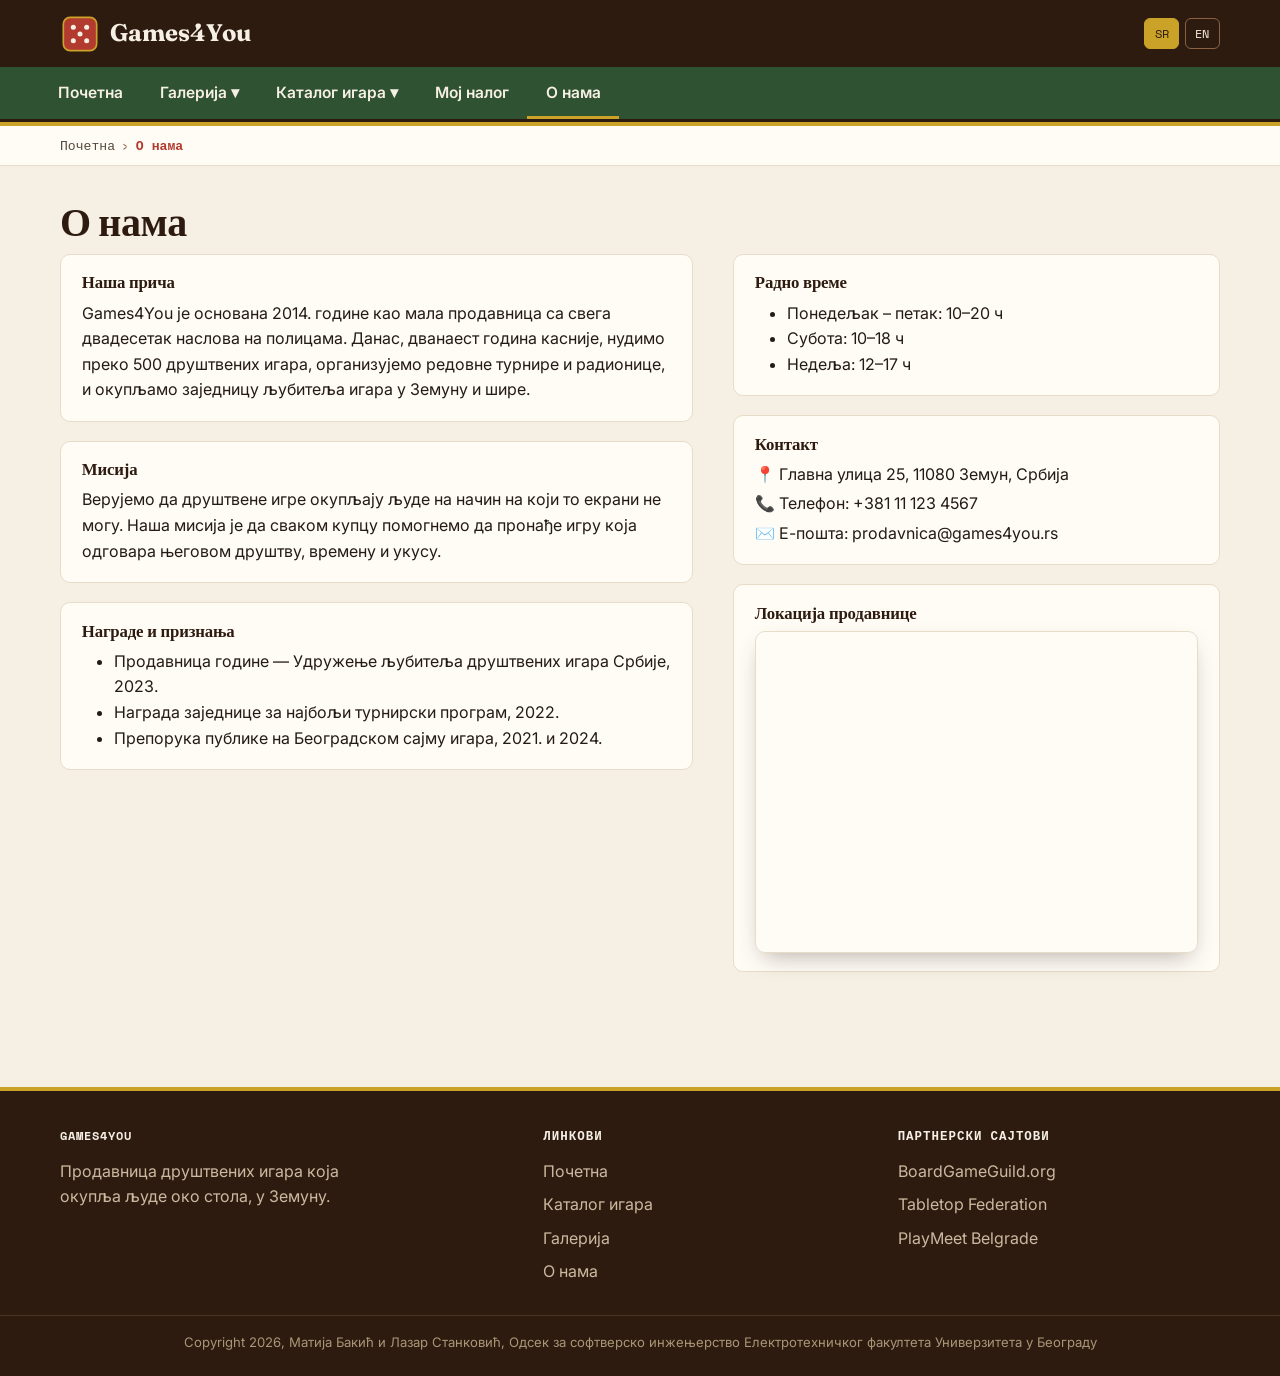
<file: about.html>
<!DOCTYPE html>
<html lang="sr">
<head>
<meta charset="UTF-8">
<meta name="viewport" content="width=device-width, initial-scale=1.0">
<title>Games4You — О нама</title>
<link rel="icon" href="assets/favicon.svg" type="image/svg+xml">
<link rel="preconnect" href="https://fonts.googleapis.com">
<link href="https://fonts.googleapis.com/css2?family=Fraunces:wght@500;600;700&family=Inter:wght@400;500;600;700&family=Space+Mono:wght@400;700&display=swap" rel="stylesheet">
<link href="https://cdn.jsdelivr.net/npm/bootstrap@5.3.3/dist/css/bootstrap.min.css" rel="stylesheet">
<link rel="stylesheet" href="css/style.css">
</head>
<body>

<div id="site-header"></div>
<div id="site-breadcrumbs"></div>

<main>
  <div class="page-shell">
    <h1 id="pageTitle"></h1>

    <div class="about-grid">
      <div>
        <div class="info-card">
          <h3 id="historyTitle"></h3>
          <p id="historyText" class="mb-0"></p>
        </div>
        <div class="info-card">
          <h3 id="missionTitle"></h3>
          <p id="missionText" class="mb-0"></p>
        </div>
        <div class="info-card">
          <h3 id="awardsTitle"></h3>
          <ul id="awardsList" class="mb-0"></ul>
        </div>
      </div>

      <div>
        <div class="info-card">
          <h3 id="hoursTitle"></h3>
          <ul id="hoursList" class="mb-0"></ul>
        </div>
        <div class="info-card">
          <h3 id="contactTitle"></h3>
          <p id="addressText" class="mb-1"></p>
          <p id="phoneText" class="mb-1"></p>
          <p id="emailText" class="mb-0"></p>
        </div>
        <div class="info-card">
          <h3 id="mapTitle"></h3>
          <div class="map-frame">
            <iframe id="mapFrame" loading="lazy" title="Store location map"
              src="https://www.openstreetmap.org/export/embed.html?bbox=20.3950%2C44.8380%2C20.4080%2C44.8480&layer=mapnik&marker=44.8430%2C20.4010"></iframe>
          </div>
        </div>
      </div>
    </div>
  </div>
</main>

<div id="site-footer"></div>

<script src="js/data.js"></script>
<script src="js/i18n.js"></script>
<script src="js/layout.js"></script>
<script src="js/about.js"></script>
<script src="https://cdn.jsdelivr.net/npm/bootstrap@5.3.3/dist/js/bootstrap.bundle.min.js"></script>
</body>
</html>
</file>
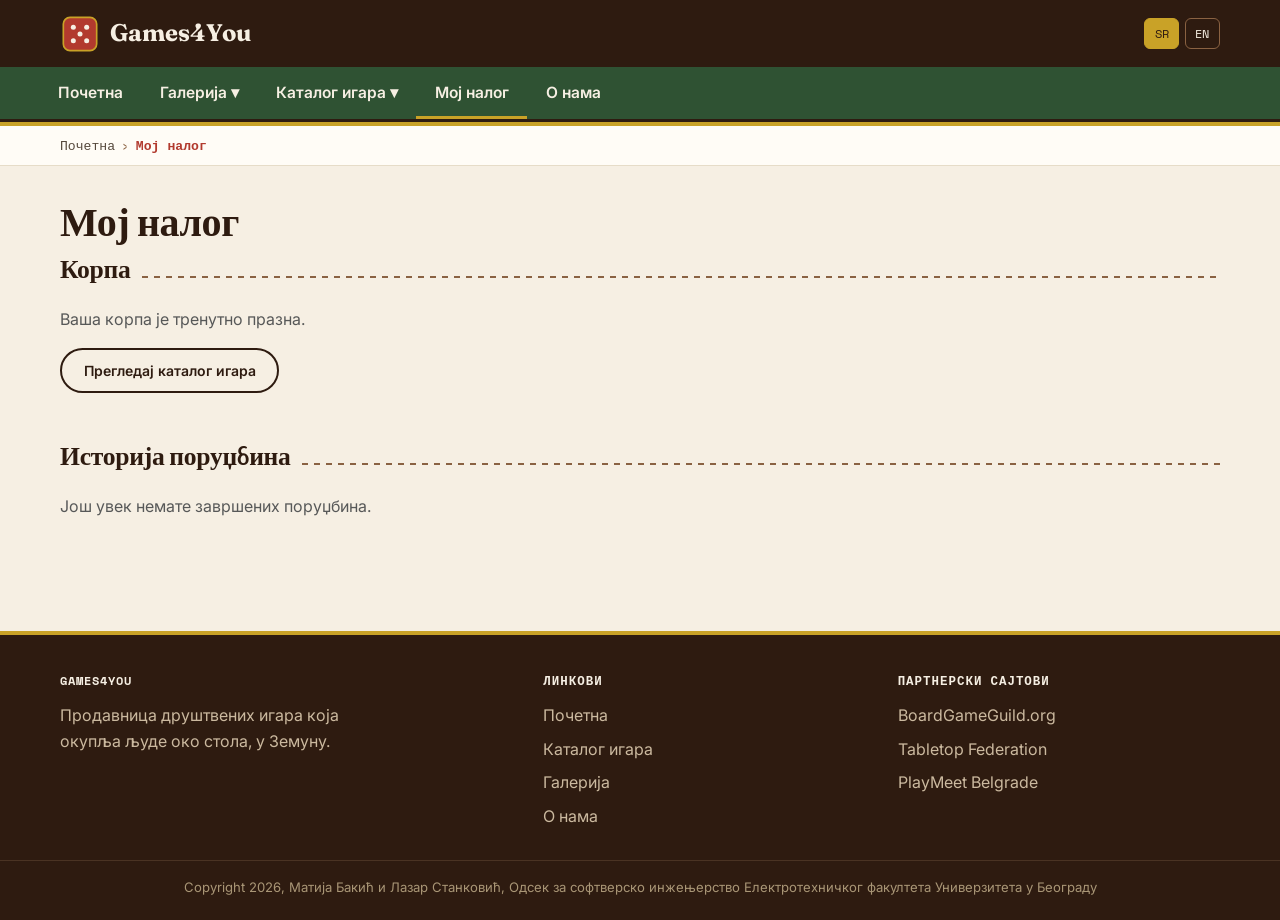
<file: account.html>
<!DOCTYPE html>
<html lang="sr">
<head>
<meta charset="UTF-8">
<meta name="viewport" content="width=device-width, initial-scale=1.0">
<title>Games4You — Мој налог</title>
<link rel="icon" href="assets/favicon.svg" type="image/svg+xml">
<link rel="preconnect" href="https://fonts.googleapis.com">
<link href="https://fonts.googleapis.com/css2?family=Fraunces:wght@500;600;700&family=Inter:wght@400;500;600;700&family=Space+Mono:wght@400;700&display=swap" rel="stylesheet">
<link href="https://cdn.jsdelivr.net/npm/bootstrap@5.3.3/dist/css/bootstrap.min.css" rel="stylesheet">
<link rel="stylesheet" href="css/style.css">
</head>
<body>

<div id="site-header"></div>
<div id="site-breadcrumbs"></div>

<main>
  <div class="page-shell">
    <h1 id="pageTitle"></h1>

    <div class="section-title" style="margin-top:0;"><h2 id="cartTitle"></h2><div class="rule"></div></div>
    <p id="checkoutMsg" class="mono" style="color:var(--felt);font-weight:700;display:none;"></p>
    <div id="cartArea"></div>

    <div class="section-title"><h2 id="historyTitle"></h2><div class="rule"></div></div>
    <div id="historyArea"></div>
  </div>
</main>

<div id="site-footer"></div>

<script src="js/data.js"></script>
<script src="js/i18n.js"></script>
<script src="js/layout.js"></script>
<script src="js/account.js"></script>
<script src="https://cdn.jsdelivr.net/npm/bootstrap@5.3.3/dist/js/bootstrap.bundle.min.js"></script>
</body>
</html>
</file>
<file: css/style.css>
:root {
  --wood-dark:   #2E1B10;
  --wood:        #5C3A22;
  --wood-light:  #8A6242;
  --felt:        #2F5233;
  --felt-light:  #3E6B45;
  --dice-red:    #B23A2E;
  --dice-red-dk: #8E2C22;
  --gold:        #C9A227;
  --cream:       #F6EFE3;
  --cream-panel: #FFFCF6;
  --ink:         #241B14;
  --ink-soft:    #55483C;

  --font-display: "Fraunces", Georgia, serif;
  --font-body: "Inter", "Segoe UI", sans-serif;
  --font-mono: "Space Mono", "Courier New", monospace;

  --radius-box: 10px;
  --shadow-box: 0 10px 24px -8px rgba(46, 27, 16, 0.35);
}

* { box-sizing: border-box; }

html { scroll-behavior: smooth; }

body {
  background: var(--cream);
  color: var(--ink);
  font-family: var(--font-body);
  font-size: 16px;
  line-height: 1.6;
  margin: 0;
  min-height: 100vh;
  display: flex;
  flex-direction: column;
}

main { flex: 1 0 auto; }

h1, h2, h3, h4, .display-font {
  font-family: var(--font-display);
  color: var(--wood-dark);
  font-weight: 600;
  letter-spacing: -0.01em;
}

a { color: var(--dice-red); text-decoration: none; }
a:hover { color: var(--dice-red-dk); text-decoration: underline; }

:focus-visible {
  outline: 3px solid var(--gold);
  outline-offset: 2px;
}

@media (prefers-reduced-motion: reduce) {
  *, *::before, *::after { animation-duration: 0.001ms !important; transition-duration: 0.001ms !important; }
}

.mono { font-family: var(--font-mono); }

.btn-g4y {
  background: var(--dice-red);
  border: none;
  color: #fff;
  font-family: var(--font-body);
  font-weight: 600;
  padding: 0.65rem 1.4rem;
  border-radius: 999px;
  transition: background 0.15s ease, transform 0.15s ease;
}
.btn-g4y:hover { background: var(--dice-red-dk); color: #fff; transform: translateY(-1px); }
.btn-g4y-outline {
  background: transparent;
  border: 2px solid var(--wood-dark);
  color: var(--wood-dark);
  font-weight: 600;
  padding: 0.6rem 1.35rem;
  border-radius: 999px;
  transition: all 0.15s ease;
}
.btn-g4y-outline:hover { background: var(--wood-dark); color: var(--cream); }

/* Header */
.site-header {
  background: var(--wood-dark);
  color: var(--cream);
  border-bottom: 4px solid var(--gold);
}
.topbar {
  display: flex;
  align-items: center;
  justify-content: space-between;
  padding: 0.85rem 1.25rem;
  max-width: 1200px;
  margin: 0 auto;
  gap: 1rem;
}
.brand {
  display: flex;
  align-items: center;
  gap: 0.6rem;
  color: var(--cream);
  font-family: var(--font-display);
  font-size: 1.5rem;
  font-weight: 700;
}
.brand:hover { color: var(--gold); text-decoration: none; }
.brand svg { height: 40px; width: 40px; flex-shrink: 0; }

.lang-switch { display: flex; gap: 0.35rem; }
.lang-switch button {
  background: transparent;
  border: 1.5px solid var(--wood-light);
  color: var(--cream);
  font-family: var(--font-mono);
  font-size: 0.78rem;
  padding: 0.28rem 0.6rem;
  border-radius: 6px;
  cursor: pointer;
  transition: all 0.15s ease;
}
.lang-switch button.active,
.lang-switch button:hover {
  background: var(--gold);
  border-color: var(--gold);
  color: var(--wood-dark);
}

.mobile-nav-toggle {
  background: transparent;
  border: 1.5px solid var(--wood-light);
  color: var(--cream);
  border-radius: 6px;
  padding: 0.3rem 0.55rem;
  display: none;
}

/* Main nav */
.main-nav {
  background: var(--felt);
  border-bottom: 3px solid var(--wood-dark);
}
.main-nav .nav-inner {
  max-width: 1200px;
  margin: 0 auto;
  display: flex;
  flex-wrap: wrap;
}
.main-nav ul {
  list-style: none;
  display: flex;
  margin: 0;
  padding: 0;
  flex-wrap: wrap;
}
.main-nav li { position: relative; }
.main-nav > .nav-inner > ul > li > a,
.main-nav > .nav-inner > ul > li > button.nav-link-btn {
  display: block;
  color: var(--cream);
  font-weight: 600;
  padding: 0.85rem 1.15rem;
  background: transparent;
  border: none;
  font-family: var(--font-body);
  font-size: 0.97rem;
  cursor: pointer;
}
.main-nav li > a:hover,
.main-nav li > button.nav-link-btn:hover,
.main-nav li.active > a,
.main-nav li.active > button.nav-link-btn {
  background: var(--felt-light);
  text-decoration: none;
  color: #fff;
}
.main-nav li.active > a,
.main-nav li.active > button.nav-link-btn {
  box-shadow: inset 0 -3px 0 var(--gold);
}

.dropdown-panel {
  display: none;
  position: absolute;
  top: 100%;
  left: 0;
  background: var(--cream-panel);
  min-width: 220px;
  box-shadow: var(--shadow-box);
  border-radius: 0 0 8px 8px;
  border-top: 3px solid var(--gold);
  z-index: 40;
}
.main-nav li:hover .dropdown-panel,
.main-nav li:focus-within .dropdown-panel {
  display: block;
}
.dropdown-panel a {
  display: block;
  padding: 0.65rem 1.1rem;
  color: var(--ink);
  font-weight: 500;
}
.dropdown-panel a:hover { background: var(--cream); color: var(--dice-red); text-decoration: none; }

/* Breadcrumbs */
.breadcrumb-bar {
  background: var(--cream-panel);
  border-bottom: 1px solid #e6dcc8;
}
.breadcrumb-bar .breadcrumb {
  max-width: 1200px;
  margin: 0 auto;
  padding: 0.55rem 1.25rem;
  font-family: var(--font-mono);
  font-size: 0.82rem;
  color: var(--ink-soft);
}
.breadcrumb-bar a { color: var(--ink-soft); }
.breadcrumb-bar a:hover { color: var(--dice-red); }
.breadcrumb-bar .sep { margin: 0 0.4rem; color: var(--wood-light); }
.breadcrumb-bar .current { color: var(--dice-red); font-weight: 700; }

/* Layout shell */
.page-shell {
  max-width: 1200px;
  margin: 0 auto;
  padding: 2rem 1.25rem 3rem;
}
.with-sidebar {
  display: grid;
  grid-template-columns: 230px 1fr;
  gap: 2rem;
}
.side-nav {
  background: var(--cream-panel);
  border: 1px solid #e6dcc8;
  border-radius: var(--radius-box);
  padding: 0.6rem;
  align-self: start;
}
.side-nav .side-title {
  font-family: var(--font-mono);
  font-size: 0.72rem;
  text-transform: uppercase;
  letter-spacing: 0.08em;
  color: var(--ink-soft);
  padding: 0.5rem 0.7rem 0.2rem;
}
.side-nav a, .side-nav button.side-link-btn {
  display: flex;
  justify-content: space-between;
  align-items: center;
  width: 100%;
  text-align: left;
  background: transparent;
  border: none;
  color: var(--ink);
  font-weight: 600;
  padding: 0.65rem 0.7rem;
  border-radius: 7px;
  margin-bottom: 2px;
  cursor: pointer;
}
.side-nav a:hover, .side-nav button.side-link-btn:hover,
.side-nav a.active, .side-nav button.side-link-btn.active {
  background: var(--felt);
  color: #fff;
  text-decoration: none;
}

/* Hero */
.hero {
  background: linear-gradient(135deg, var(--felt) 0%, var(--felt-light) 55%, var(--wood) 100%);
  color: var(--cream);
  position: relative;
  overflow: hidden;
  border-bottom: 4px solid var(--gold);
}
.hero .hero-inner {
  max-width: 1200px;
  margin: 0 auto;
  padding: 4rem 1.25rem;
  display: grid;
  grid-template-columns: 1.1fr 0.9fr;
  gap: 2rem;
  align-items: center;
  position: relative;
  z-index: 2;
}
.hero h1 {
  color: #fff;
  font-size: clamp(2.1rem, 4vw, 3.2rem);
  margin-bottom: 1rem;
}
.hero p { font-size: 1.1rem; color: #ECE3D0; max-width: 46ch; }
.hero-dice-decor {
  position: absolute;
  inset: 0;
  opacity: 0.10;
  background-image: radial-gradient(circle at 15% 15%, #fff 0 4px, transparent 5px),
                     radial-gradient(circle at 85% 25%, #fff 0 4px, transparent 5px),
                     radial-gradient(circle at 30% 80%, #fff 0 4px, transparent 5px),
                     radial-gradient(circle at 70% 65%, #fff 0 4px, transparent 5px);
  background-size: 400px 400px;
  z-index: 1;
}
.hero-art {
  background: var(--cream-panel);
  border-radius: var(--radius-box);
  box-shadow: var(--shadow-box);
  padding: 1rem;
  transform: rotate(2deg);
}
.hero-art img { border-radius: 6px; display: block; width: 100%; }

/* Section titles */
.section-title {
  display: flex;
  align-items: baseline;
  gap: 0.7rem;
  margin: 3rem 0 1.4rem;
}
.section-title h2 { margin: 0; font-size: 1.6rem; }
.section-title .rule { flex: 1; height: 2px; background: repeating-linear-gradient(90deg, var(--wood-light) 0 6px, transparent 6px 12px); }
.section-title:first-child { margin-top: 0; }

/* Game box card */
.game-box {
  background: var(--cream-panel);
  border: 1px solid #e6dcc8;
  border-radius: var(--radius-box);
  overflow: hidden;
  box-shadow: var(--shadow-box);
  transition: transform 0.18s ease, box-shadow 0.18s ease;
  height: 100%;
  display: flex;
  flex-direction: column;
  position: relative;
}
.game-box:hover { transform: translateY(-5px); box-shadow: 0 16px 30px -10px rgba(46,27,16,0.45); }
.game-box .box-img-wrap { position: relative; aspect-ratio: 4/3; overflow: hidden; background: var(--wood-light); }
.game-box .box-img-wrap img { width: 100%; height: 100%; object-fit: cover; display: block; }
.game-box .ribbon {
  position: absolute;
  top: 12px;
  left: -6px;
  background: var(--dice-red);
  color: #fff;
  font-family: var(--font-mono);
  font-size: 0.68rem;
  font-weight: 700;
  padding: 0.28rem 0.7rem 0.28rem 0.9rem;
  border-radius: 0 4px 4px 0;
  box-shadow: 0 3px 6px rgba(0,0,0,0.3);
  letter-spacing: 0.03em;
}
.game-box .ribbon.gold { background: var(--gold); color: var(--wood-dark); }
.game-box .box-body { padding: 1rem 1.1rem 1.2rem; display: flex; flex-direction: column; flex: 1; }
.game-box .box-group { font-family: var(--font-mono); font-size: 0.68rem; text-transform: uppercase; letter-spacing: 0.08em; color: var(--felt); margin-bottom: 0.2rem; }
.game-box h3 { font-size: 1.15rem; margin: 0 0 0.35rem; }
.game-box .box-tagline { font-size: 0.86rem; color: var(--ink-soft); margin-bottom: 0.6rem; flex: 1; }
.game-box .box-meta { display: flex; gap: 0.8rem; font-family: var(--font-mono); font-size: 0.72rem; color: var(--ink-soft); margin-bottom: 0.7rem; flex-wrap: wrap; }
.game-box .box-footer { display: flex; align-items: center; justify-content: space-between; gap: 0.5rem; }
.game-box .price { font-family: var(--font-mono); font-weight: 700; color: var(--wood-dark); }
.game-box .price .old { text-decoration: line-through; color: var(--ink-soft); font-weight: 400; font-size: 0.82rem; margin-right: 0.35rem; }
.stars { color: var(--gold); letter-spacing: 1px; font-size: 0.9rem; }
.stars .empty { color: #d9cdb4; }

/* Deal/announcement cards */
.deal-card, .announce-card {
  background: var(--cream-panel);
  border: 1px solid #e6dcc8;
  border-left: 5px solid var(--dice-red);
  border-radius: 8px;
  padding: 1rem 1.15rem;
  height: 100%;
}
.announce-card { border-left-color: var(--felt); }
.announce-card .date { font-family: var(--font-mono); font-size: 0.75rem; color: var(--dice-red); font-weight: 700; }
.deal-card .badge-pct {
  display: inline-block;
  background: var(--dice-red);
  color: #fff;
  font-family: var(--font-mono);
  font-weight: 700;
  font-size: 0.78rem;
  padding: 0.15rem 0.5rem;
  border-radius: 5px;
  margin-bottom: 0.4rem;
}

/* Banners */
.partner-banner {
  display: flex;
  align-items: center;
  justify-content: center;
  background: var(--cream-panel);
  border: 1px dashed var(--wood-light);
  border-radius: 8px;
  padding: 1.4rem 1rem;
  height: 100%;
  text-align: center;
  font-family: var(--font-mono);
  font-size: 0.85rem;
  color: var(--ink-soft);
  font-weight: 700;
  transition: all 0.15s ease;
}
.partner-banner:hover { border-color: var(--dice-red); color: var(--dice-red); text-decoration: none; }

/* Filters (catalog) */
.filter-bar {
  display: flex;
  flex-wrap: wrap;
  gap: 0.8rem;
  align-items: center;
  background: var(--cream-panel);
  border: 1px solid #e6dcc8;
  border-radius: var(--radius-box);
  padding: 0.9rem 1rem;
  margin-bottom: 1.6rem;
}
.filter-bar input, .filter-bar select {
  border: 1.5px solid #e0d4bb;
  border-radius: 7px;
  padding: 0.5rem 0.75rem;
  font-family: var(--font-body);
  background: #fff;
}
.filter-bar label { font-family: var(--font-mono); font-size: 0.72rem; text-transform: uppercase; color: var(--ink-soft); margin-right: 0.3rem; }

/* Game detail page */
.game-detail-grid {
  display: grid;
  grid-template-columns: 1fr 1fr;
  gap: 2.5rem;
  margin-bottom: 2.5rem;
}
.game-gallery-main { border-radius: var(--radius-box); overflow: hidden; box-shadow: var(--shadow-box); margin-bottom: 0.6rem; }
.game-gallery-main img { width: 100%; display: block; aspect-ratio: 4/3; object-fit: cover; }
.game-thumbs { display: flex; gap: 0.5rem; }
.game-thumbs img { width: 70px; height: 55px; object-fit: cover; border-radius: 5px; cursor: pointer; border: 2px solid transparent; }
.game-thumbs img.active { border-color: var(--dice-red); }

.stat-badges { display: flex; gap: 0.8rem; flex-wrap: wrap; margin: 1rem 0; }
.stat-badge {
  background: var(--cream-panel);
  border: 1px solid #e6dcc8;
  border-radius: 8px;
  padding: 0.5rem 0.8rem;
  font-family: var(--font-mono);
  font-size: 0.78rem;
  text-align: center;
  min-width: 90px;
}
.stat-badge .val { display: block; font-weight: 700; color: var(--wood-dark); font-size: 0.95rem; }

.price-block { display: flex; align-items: center; gap: 1rem; margin: 1.3rem 0; }
.price-block .price-current { font-family: var(--font-mono); font-size: 1.7rem; font-weight: 700; color: var(--dice-red); }
.price-block .price-old { font-family: var(--font-mono); text-decoration: line-through; color: var(--ink-soft); }

.rate-stars-input { font-size: 1.6rem; cursor: pointer; }
.rate-stars-input span { color: #d9cdb4; }
.rate-stars-input span.on { color: var(--gold); }

.comment-item {
  border-bottom: 1px solid #e6dcc8;
  padding: 0.9rem 0;
}
.comment-item:last-child { border-bottom: none; }
.comment-item .cname { font-weight: 700; color: var(--wood-dark); }
.comment-item .cdate { font-family: var(--font-mono); font-size: 0.72rem; color: var(--ink-soft); }

/* Gallery page */
.gallery-grid { display: grid; grid-template-columns: repeat(3, 1fr); gap: 1rem; }
.gallery-grid img { width: 100%; aspect-ratio: 4/3; object-fit: cover; border-radius: 8px; box-shadow: var(--shadow-box); }
.video-grid { display: grid; grid-template-columns: repeat(3, 1fr); gap: 1.2rem; }
.video-card iframe { width: 100%; aspect-ratio: 16/9; border-radius: 8px; border: none; }
.video-card .vtitle { font-weight: 600; margin-top: 0.5rem; }

/* Account page */
.cart-table { width: 100%; border-collapse: collapse; background: var(--cream-panel); border-radius: var(--radius-box); overflow: hidden; }
.cart-table th { background: var(--wood-dark); color: var(--cream); text-align: left; padding: 0.7rem 0.9rem; font-family: var(--font-mono); font-size: 0.75rem; text-transform: uppercase; }
.cart-table td { padding: 0.7rem 0.9rem; border-bottom: 1px solid #e6dcc8; vertical-align: middle; }
.qty-input { width: 60px; padding: 0.3rem; border: 1.5px solid #e0d4bb; border-radius: 6px; text-align: center; }
.order-card { background: var(--cream-panel); border: 1px solid #e6dcc8; border-radius: var(--radius-box); padding: 1rem 1.2rem; margin-bottom: 1rem; }

/* About page */
.about-grid { display: grid; grid-template-columns: 1.3fr 1fr; gap: 2.5rem; }
.info-card { background: var(--cream-panel); border: 1px solid #e6dcc8; border-radius: var(--radius-box); padding: 1.1rem 1.3rem; margin-bottom: 1.2rem; }
.info-card h3 { font-size: 1.05rem; margin-bottom: 0.5rem; }
.map-frame { border-radius: var(--radius-box); overflow: hidden; box-shadow: var(--shadow-box); border: 1px solid #e6dcc8; }
.map-frame iframe { width: 100%; height: 320px; border: none; display: block; }

/* Footer */
.site-footer {
  background: var(--wood-dark);
  color: #cbb99f;
  border-top: 4px solid var(--gold);
  margin-top: 3rem;
}
.footer-inner {
  max-width: 1200px;
  margin: 0 auto;
  padding: 2.4rem 1.25rem 1.4rem;
  display: grid;
  grid-template-columns: 1.4fr 1fr 1fr;
  gap: 2rem;
}
.site-footer h4 { color: var(--cream); font-family: var(--font-mono); font-size: 0.78rem; text-transform: uppercase; letter-spacing: 0.08em; margin-bottom: 0.9rem; }
.site-footer ul { list-style: none; padding: 0; margin: 0; }
.site-footer li { margin-bottom: 0.5rem; }
.site-footer a { color: #cbb99f; }
.site-footer a:hover { color: var(--gold); }
.footer-bottom {
  border-top: 1px solid #4a3323;
  text-align: center;
  padding: 1rem 1.25rem 1.4rem;
  font-size: 0.82rem;
  color: #a99676;
  background: var(--wood-dark);
  background-image: linear-gradient(rgba(46,27,16,0.0), rgba(46,27,16,0.0));
}

/* Responsive */
@media (max-width: 991px) {
  .hero .hero-inner { grid-template-columns: 1fr; }
  .hero-art { order: -1; transform: none; }
  .with-sidebar { grid-template-columns: 1fr; }
  .game-detail-grid { grid-template-columns: 1fr; }
  .about-grid { grid-template-columns: 1fr; }
  .footer-inner { grid-template-columns: 1fr 1fr; }
}

@media (max-width: 767px) {
  .mobile-nav-toggle { display: inline-flex; align-items: center; justify-content: center; }
  .main-nav .nav-inner { flex-direction: column; display: none; }
  .main-nav .nav-inner.open { display: flex; }
  .main-nav ul { flex-direction: column; width: 100%; }
  .main-nav li { width: 100%; }
  .dropdown-panel { position: static; box-shadow: none; border-radius: 0; display: none; }
  .dropdown-panel.open { display: block; }
  .gallery-grid, .video-grid { grid-template-columns: 1fr 1fr; }
  .footer-inner { grid-template-columns: 1fr; }
  .hero .hero-inner { padding: 2.6rem 1.1rem; }
}

@media (max-width: 480px) {
  .gallery-grid, .video-grid { grid-template-columns: 1fr; }
  .filter-bar { flex-direction: column; align-items: stretch; }
  .price-block { flex-wrap: wrap; }
}
</file>
